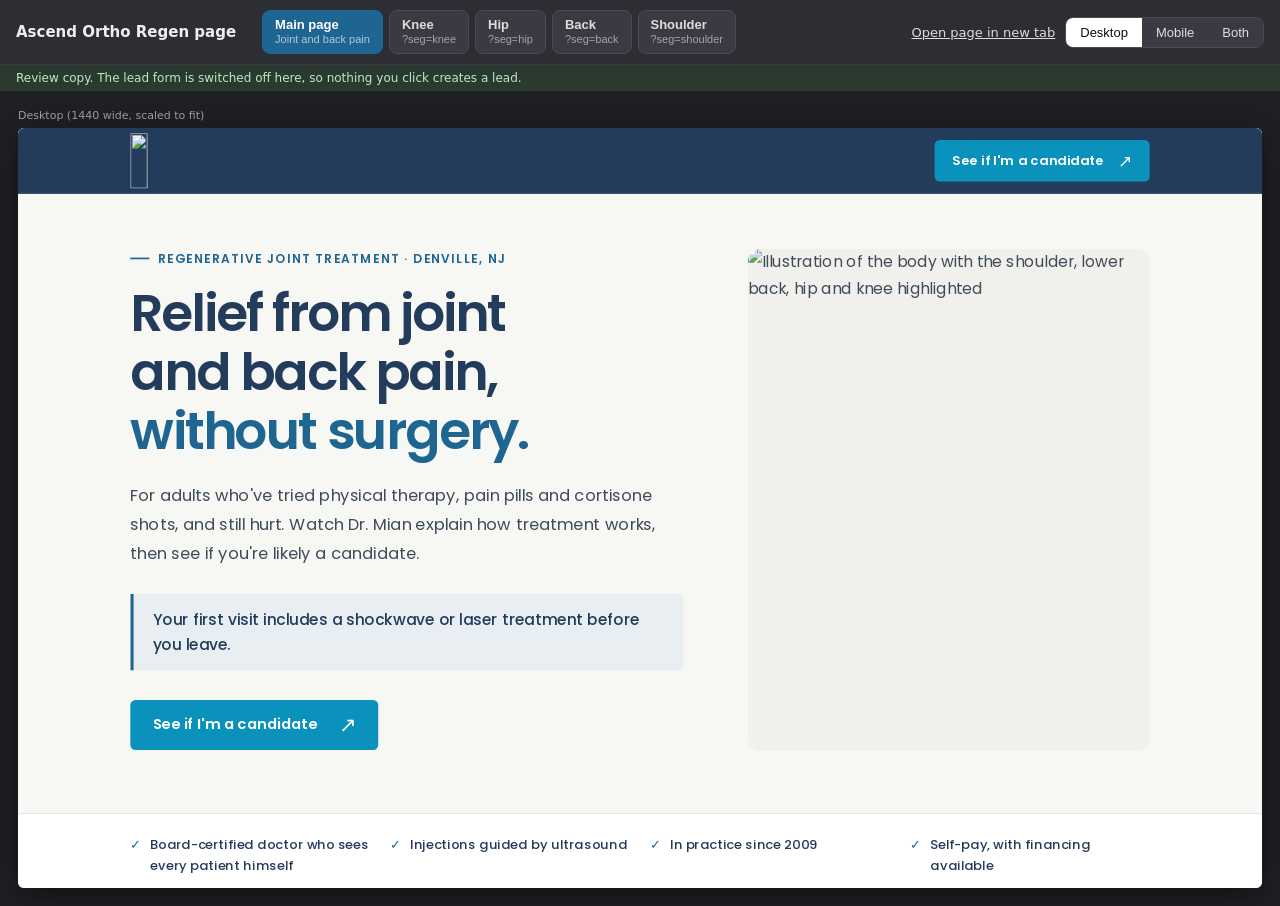
<file: index.html>
<!doctype html>
<html lang="en">
<head>
<meta charset="utf-8">
<meta name="viewport" content="width=device-width, initial-scale=1">
<meta name="robots" content="noindex, nofollow, noarchive, nosnippet, noimageindex">
<meta name="googlebot" content="noindex, nofollow, noarchive, nosnippet, noimageindex">
<meta name="bingbot" content="noindex, nofollow, noarchive, nosnippet, noimageindex">
<title>Ascend Ortho Regen page: review copy</title>
<style>
  * { box-sizing: border-box; }
  body { margin: 0; font-family: system-ui, -apple-system, "Segoe UI", sans-serif; background: #1f2024; color: #eee; min-height: 100vh; display: flex; flex-direction: column; }
  header { display: flex; align-items: center; gap: 14px; padding: 10px 16px; background: #2d2e34; border-bottom: 1px solid #3a3b42; flex-wrap: wrap; }
  header h1 { font-size: 15px; margin: 0 12px 0 0; font-weight: 600; }
  nav { display: flex; gap: 6px; flex-wrap: wrap; }
  nav button { background: #3a3b42; color: #ddd; border: 1px solid #4a4b53; border-radius: 8px; padding: 6px 12px; cursor: pointer; text-align: left; font-size: 13px; line-height: 1.25; }
  nav button span { display: block; font-size: 11px; opacity: .65; }
  nav button.on { background: #1f6591; border-color: #1f6591; color: #fff; }
  .right { margin-left: auto; display: flex; gap: 10px; align-items: center; }
  .seg { display: flex; border: 1px solid #4a4b53; border-radius: 8px; overflow: hidden; }
  .seg button { background: #3a3b42; color: #ddd; border: 0; padding: 7px 14px; cursor: pointer; font-size: 13px; }
  .seg button.on { background: #fff; color: #111; }
  .open { color: #ddd; font-size: 13px; text-decoration: underline; }
  .note { background: #2b3a2f; color: #bfe6c8; font-size: 12px; padding: 6px 16px; }
  main { flex: 1; overflow: auto; display: flex; justify-content: center; align-items: flex-start; padding: 18px; gap: 24px; }
  .frame { background: #fff; border-radius: 6px; overflow: hidden; box-shadow: 0 8px 30px rgba(0,0,0,.45); flex: 0 0 auto; }
  .frame iframe { border: 0; display: block; }
  .phone { border-radius: 34px; border: 10px solid #111; background: #111; }
  .phone iframe { border-radius: 24px; background: #fff; width: 100%; height: 100%; }
  .wrap { flex: 0 0 auto; }
  .cap { font-size: 11px; opacity: .6; margin: 0 0 6px; }
</style>
</head>
<body>
<header>
  <h1>Ascend Ortho Regen page</h1>
  <nav id="nav">
    <button data-p="index.html"><b>Main page</b><span>Joint and back pain</span></button>
    <button data-p="index.html?seg=knee"><b>Knee</b><span>?seg=knee</span></button>
    <button data-p="index.html?seg=hip"><b>Hip</b><span>?seg=hip</span></button>
    <button data-p="index.html?seg=back"><b>Back</b><span>?seg=back</span></button>
    <button data-p="index.html?seg=shoulder"><b>Shoulder</b><span>?seg=shoulder</span></button>
  </nav>
  <div class="right">
    <a class="open" id="open" target="_blank" rel="noopener">Open page in new tab</a>
    <div class="seg" id="seg"><button data-v="desktop" class="on">Desktop</button><button data-v="mobile">Mobile</button><button data-v="both">Both</button></div>
  </div>
</header>
<div class="note">Review copy. The lead form is switched off here, so nothing you click creates a lead.</div>
<main id="main"></main>
<script>
var cur = 'index.html', view = 'desktop';
try { cur = localStorage.getItem('asc_p') || cur; view = localStorage.getItem('asc_v') || view; } catch (e) {}
if (!document.querySelector('#nav button[data-p="' + cur + '"]')) cur = 'index.html';
function el(t, c) { var e = document.createElement(t); if (c) e.className = c; return e; }
function save(k, v) { try { localStorage.setItem(k, v); } catch (e) {} }
function render() {
  var m = document.getElementById('main'); m.innerHTML = '';
  document.querySelectorAll('#nav button').forEach(function (b) { b.classList.toggle('on', b.dataset.p === cur); });
  document.querySelectorAll('#seg button').forEach(function (b) { b.classList.toggle('on', b.dataset.v === view); });
  document.getElementById('open').href = 'pages/' + cur;
  var availH = Math.max(window.innerHeight - 140, 420);
  var showD = view !== 'mobile', showM = view !== 'desktop';
  var phoneW = 410, phoneH = Math.min(864, availH);
  var availW = m.clientWidth - 36 - (showD && showM ? 24 : 0);
  if (showD) {
    var dw = 1440, scale = Math.min(1, (showM ? availW - phoneW : availW) / dw);
    var w = el('div', 'wrap'), cap = el('p', 'cap'); cap.textContent = 'Desktop (1440 wide, scaled to fit)'; w.appendChild(cap);
    var f = el('div', 'frame'); f.style.width = dw * scale + 'px'; f.style.height = availH + 'px';
    var i1 = document.createElement('iframe'); i1.src = 'pages/' + cur; i1.title = 'Desktop view';
    i1.style.width = dw + 'px'; i1.style.height = Math.round(availH / scale) + 'px'; i1.style.transform = 'scale(' + scale + ')'; i1.style.transformOrigin = '0 0';
    f.appendChild(i1); w.appendChild(f); m.appendChild(w);
  }
  if (showM) {
    var w2 = el('div', 'wrap'), cap2 = el('p', 'cap'); cap2.textContent = 'Mobile (390 wide)'; w2.appendChild(cap2);
    var f2 = el('div', 'frame phone'); f2.style.width = phoneW + 'px'; f2.style.height = phoneH + 'px';
    var i2 = document.createElement('iframe'); i2.src = 'pages/' + cur; i2.title = 'Mobile view'; f2.appendChild(i2); w2.appendChild(f2); m.appendChild(w2);
  }
}
document.getElementById('nav').addEventListener('click', function (e) { var b = e.target.closest('button'); if (!b) return; cur = b.dataset.p; save('asc_p', cur); render(); });
document.getElementById('seg').addEventListener('click', function (e) { var b = e.target.closest('button'); if (!b) return; view = b.dataset.v; save('asc_v', view); render(); });
window.addEventListener('resize', function () { clearTimeout(window._t); window._t = setTimeout(render, 200); });
render();
</script>
</body>
</html>
</file>
